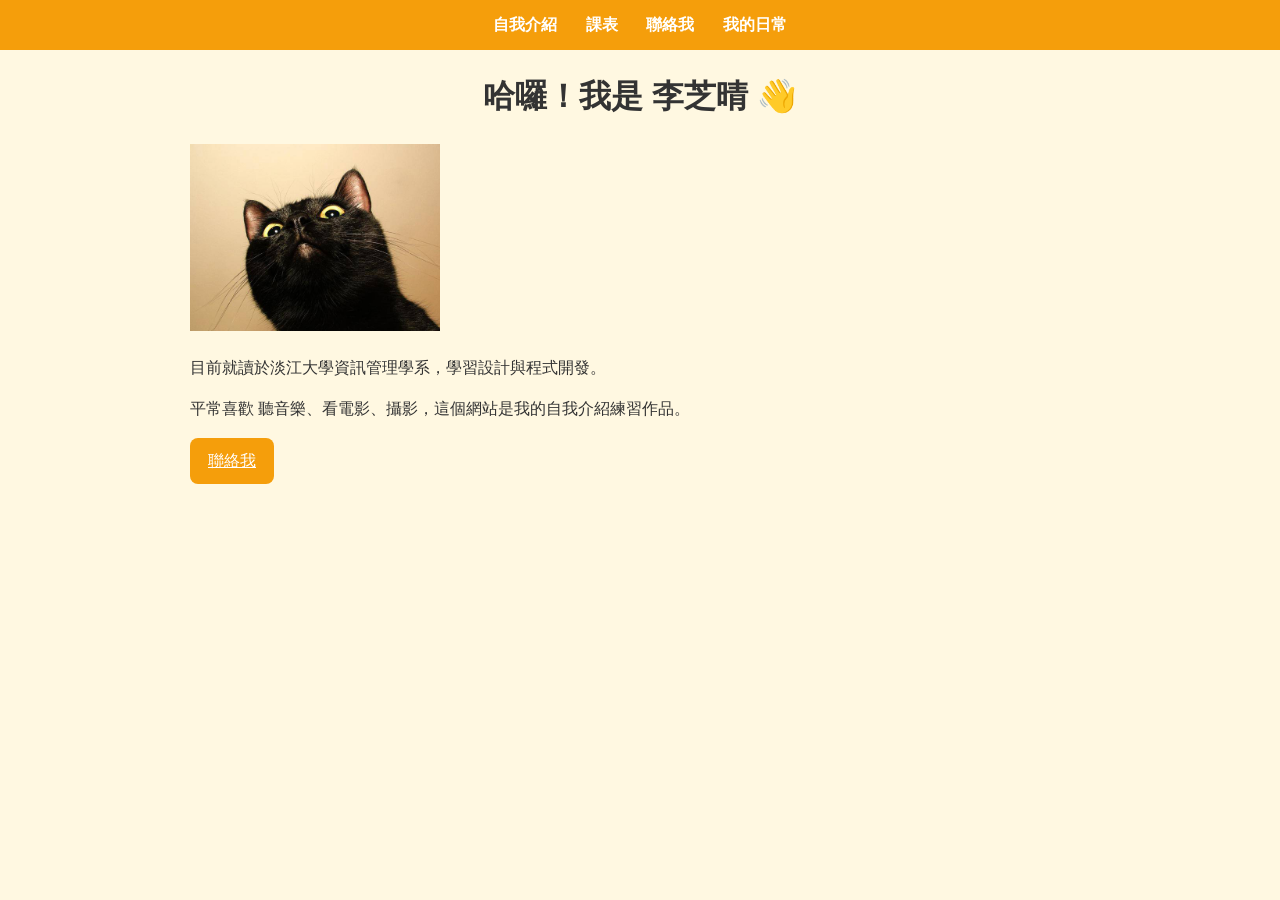
<file: index.html>
<!DOCTYPE html>
<html lang="zh-Hant">
<head>
  <meta charset="UTF-8">
  <title>自我介紹</title>
  <link rel="stylesheet" href="style.css">
</head>
<body>
  <nav class="nav">
    <a href="index.html" class="nav__link">自我介紹</a>
    <a href="schedule.html" class="nav__link">課表</a>
    <a href="contact.html" class="nav__link">聯絡我</a>
    <a href="gallery.html" class="nav__link">我的日常</a>
  </nav>

  <div class="container">
    <h1>哈囉！我是 李芝晴 👋</h1>
    <img src="images/cat.jpg" alt="我的照片" width="250">
    <p>目前就讀於淡江大學資訊管理學系，學習設計與程式開發。</p>
    <p>平常喜歡 聽音樂、看電影、攝影，這個網站是我的自我介紹練習作品。</p>
    <a href="contact.html" class="btn">聯絡我</a>
  </div>
</body>
</html>
</file>
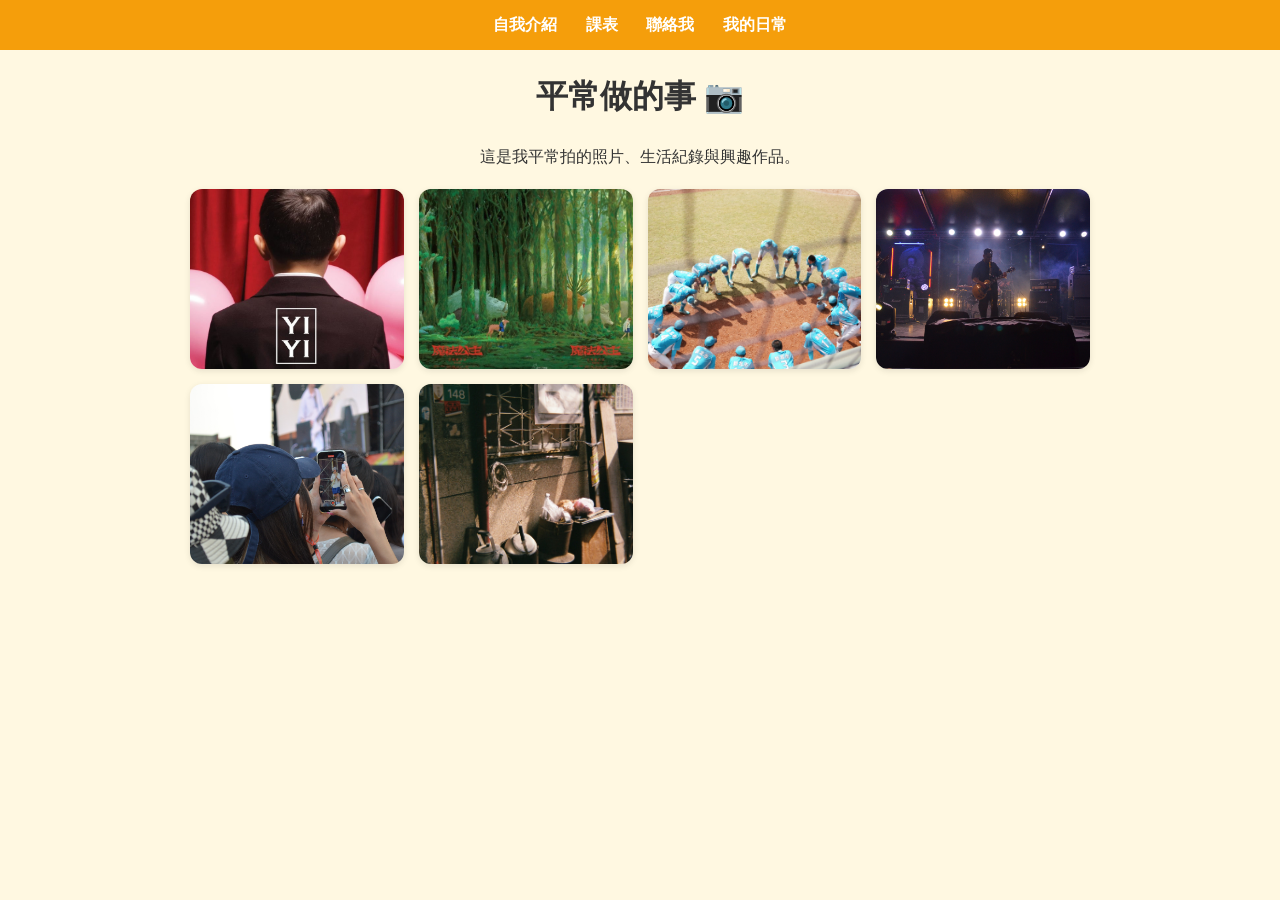
<file: gallery.html>
<!DOCTYPE html>
<html lang="zh-Hant">
<head>
  <meta charset="UTF-8">
  <title>我的日常</title>
  <link rel="stylesheet" href="style.css">
</head>
<body>
  <nav class="nav">
    <a href="index.html" class="nav__link">自我介紹</a>
    <a href="schedule.html" class="nav__link">課表</a>
    <a href="contact.html" class="nav__link">聯絡我</a>
    <a href="gallery.html" class="nav__link">我的日常</a>
  </nav>

  <div class="container">
    <h1>平常做的事 📷</h1>
    <p style="text-align:center;">這是我平常拍的照片、生活紀錄與興趣作品。</p>
    <div class="gallery">
      <img src="images/一一.jpg" alt="照片1">
      <img src="images/魔法公主.png" alt="照片2">
      <img src="images/bas.JPG" alt="照片3">
      <img src="images/fir.JPG" alt="照片4">
      <img src="images/mus.JPG" alt="照片5">
      <img src="images/pho.JPG" alt="照片6">
    </div>
  </div>
</body>
</html>
</file>
<file: style.css>
/* === 顏色與基本設定 === */
/* 
  :root 是全域變數區，可以定義網站會用到的主要顏色或字型設定。
  這裡設定了主色、深色版本、文字顏色、背景顏色等。
  使用時用 var(--變數名稱) 就能套用。
*/
:root {
  --main-color: #f59e0b;   /* 主色：亮橘黃色（按鈕、導覽列背景） */
  --main-dark: #d97706;    /* 主色加深版（滑鼠移過去時使用） */
  --text-color: #333;      /* 主要文字顏色（深灰） */
  --bg-light: #fff8e1;     /* 頁面背景色（淡黃色） */
}

/* === 全站 body 設定 === */
body {
  font-family: "Noto Sans TC", sans-serif;  /* 全站字體（使用 Noto Sans TC 中文字型） */
  background-color: var(--bg-light);        /* 套用上面定義的背景色變數 */
  color: var(--text-color);                 /* 套用文字顏色變數 */
  margin: 0;                                /* 取消瀏覽器預設外距 */
  line-height: 1.6;                         /* 行距設為 1.6，讓文字比較好閱讀 */
}

/* === 導覽列樣式 === */
.nav {
  background-color: var(--main-color);  /* 導覽列背景使用主色 */
  text-align: center;                   /* 導覽列項目置中 */
  padding: 12px;                        /* 上下內距 12px */
}

/* 導覽列裡的連結樣式 */
.nav__link {
  color: #fff;              /* 文字顏色白色 */
  text-decoration: none;    /* 移除底線 */
  margin: 0 12px;           /* 左右間距 12px */
  font-weight: bold;        /* 加粗字體 */
}

/* 滑鼠移到連結上時的效果 */
.nav__link:hover {
  color: var(--main-dark);  /* 顏色變深一點 */
}

/* === 容器設定 === */
/* 
  container 是主要版面容器，用來限制網頁內容最大寬度，
  讓內容不會太寬、保持整齊置中。
*/
.container {
  width: 80%;          /* 寬度為螢幕的 80% */
  max-width: 900px;    /* 最大寬度 900px，避免在大螢幕太寬 */
  margin: 20px auto;   /* 上下外距 20px，左右自動置中 */
}

/* === 標題樣式 === */
h1, h2 {
  text-align: center;         /* 標題置中 */
  color: var(--text-color);   /* 使用主要文字顏色 */
}

/* === 按鈕樣式 === */
.btn {
  background-color: var(--main-color);  /* 背景使用主色 */
  color: white;                         /* 按鈕文字白色 */
  padding: 10px 18px;                   /* 上下 10px、左右 18px 內距 */
  border: none;                         /* 移除預設邊框 */
  border-radius: 8px;                   /* 圓角 8px */
  cursor: pointer;                      /* 滑鼠移過去變手指圖示 */
  display: inline-block;                /* 讓按鈕能正常排列 */
}

/* 滑鼠移到按鈕時的顏色變化 */
.btn:hover {
  background-color: var(--main-dark);   /* 顏色變深（強調互動） */
}

/* === 表格樣式 === */
table {
  width: 100%;                 /* 表格寬度佔滿容器 */
  border-collapse: collapse;   /* 合併邊框線（不會重疊出雙線） */
  margin-top: 20px;            /* 與上方內容保留間距 */
}

/* 表格的儲存格（標題與內容）共用樣式 */
th, td {
  border: 1px solid #ccc;      /* 邊框顏色淺灰色 */
  padding: 10px;               /* 內距 10px */
  text-align: center;          /* 內容置中 */
}

/* 表頭（th）另外加上背景色 */
th {
  background-color: #fff3cd;   /* 淡黃色背景 */
}

/* === 表單樣式 === */
form {
  width: 80%;             /* 寬度佔容器的 80% */
  max-width: 500px;       /* 最寬 500px */
  margin: 0 auto;         /* 置中顯示 */
}

/* 輸入框與文字區塊共用樣式 */
input, textarea {
  width: 100%;             /* 寬度撐滿父容器 */
  padding: 10px;           /* 內距 10px */
  margin-top: 8px;         /* 與上方標籤的距離 */
  border: 1px solid #ccc;  /* 邊框淺灰色 */
  border-radius: 6px;      /* 圓角 6px */
}

/* 表單的標籤（文字說明） */
label {
  font-weight: bold;       /* 加粗讓標籤更明顯 */
}

/* === 照片牆樣式 === */
/*
  gallery 是用 CSS Grid 建立的圖片牆。
  repeat(auto-fill, minmax(200px, 1fr)) 代表：
  - 每張圖片最小 200px，最多平均分配一整列空間。
  - 會自動依螢幕大小換行（RWD）。
*/
.gallery {
  display: grid;                             /* 使用格線布局 */
  grid-template-columns: repeat(auto-fill, minmax(200px, 1fr)); /* 自動分欄 */
  gap: 15px;                                 /* 每張圖片之間的間距 15px */
  margin-top: 20px;                          /* 與標題間距 */
}

/* 圖片外觀設定 */
.gallery img {
  width: 100%;                               /* 圖片撐滿格子寬度 */
  height: 180px;                             /* 固定高度 180px（保持整齊） */
  object-fit: cover;                         /* 圖片裁切填滿，不變形 */
  border-radius: 12px;                       /* 圓角 12px */
  box-shadow: 0 2px 6px rgba(0,0,0,0.1);     /* 添加陰影，讓圖片有立體感 */
  transition: transform 0.2s;                /* 設定 hover 時的放大動畫時間 */
}

/* 滑鼠移過圖片時的放大效果 */
.gallery img:hover {
  transform: scale(1.05);                    /* 放大 5% */
}
</file>
